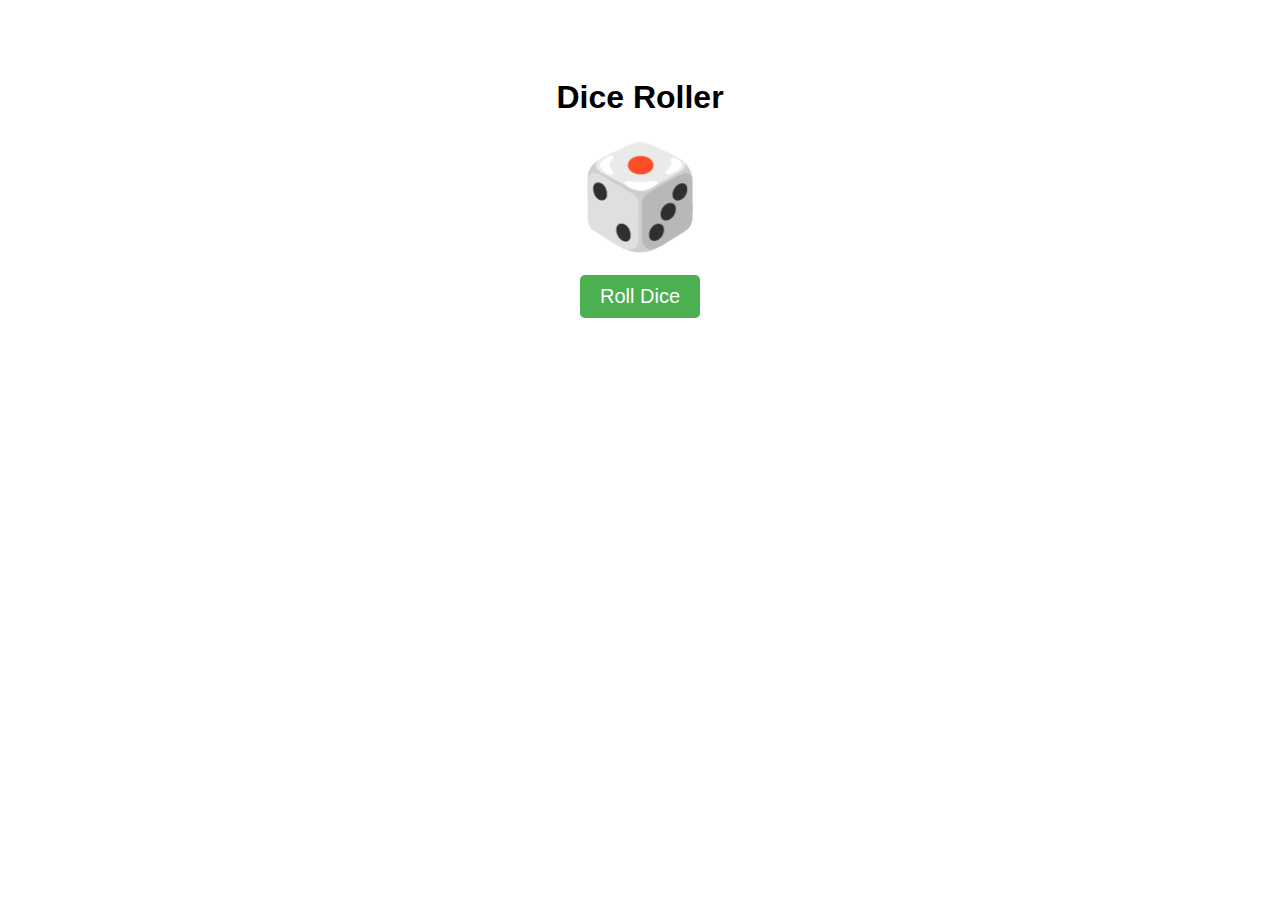
<file: index.html>
<!DOCTYPE html>
<html lang="en">
<head>
    <meta charset="UTF-8">
    <meta name="viewport" content="width=device-width, initial-scale=1.0">
    <title>Dice Roller</title>
    <link rel="stylesheet" href="/static/style.css">
</head>
<body>
    <h1>Dice Roller</h1>
    <div class="dice" id="dice">🎲</div>
    <button class="roll-button" id="roll-button">Roll Dice</button>

    <script src="/static/script.js"></script>
</body>
</html>
</file>
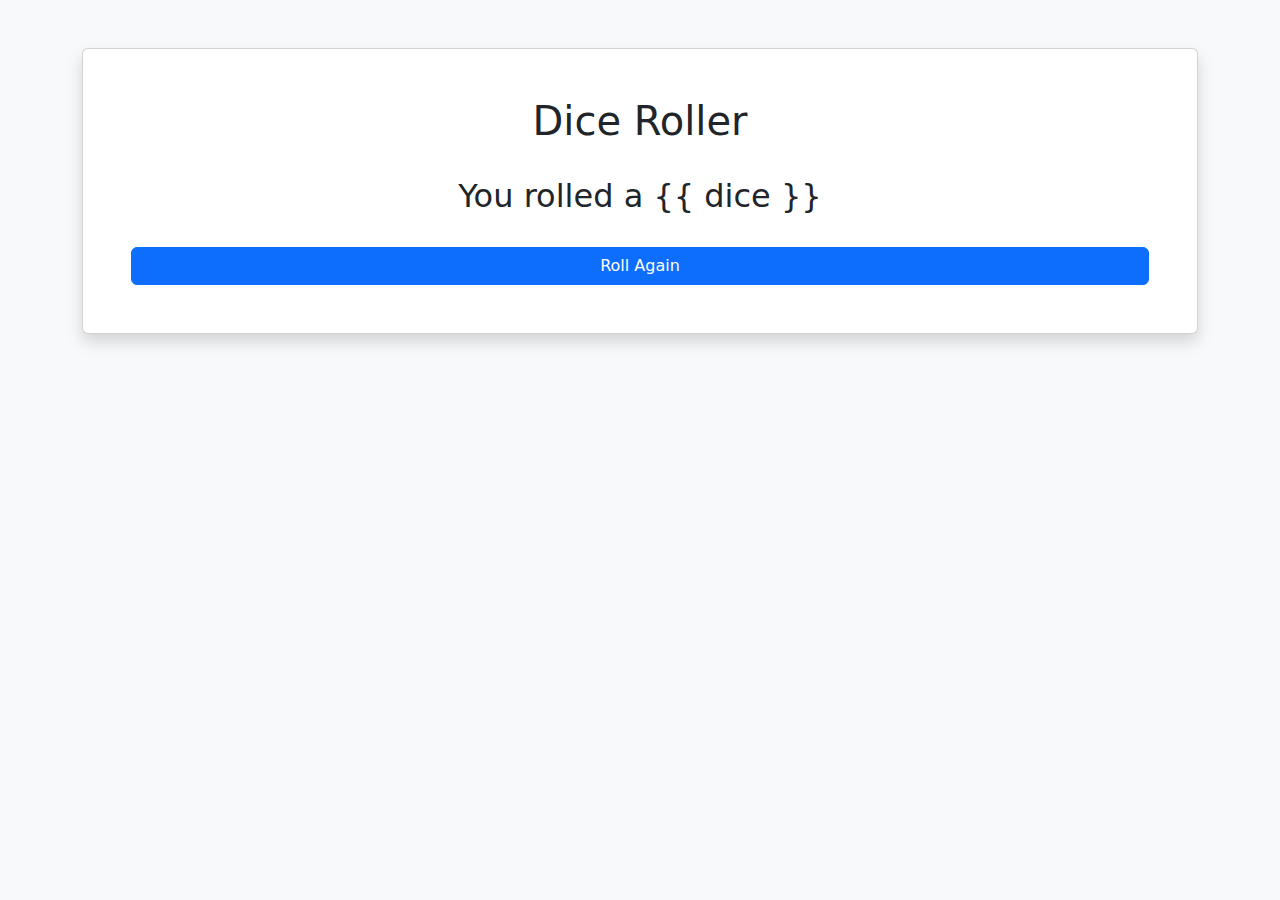
<file: static/index.html>
<!DOCTYPE html>
<html lang="en">
<head>
    <meta charset="UTF-8">
    <title>Dice Roller</title>
    <link href="https://cdn.jsdelivr.net/npm/bootstrap@5.3.0/dist/css/bootstrap.min.css" rel="stylesheet">
</head>
<body class="bg-light text-center">
<div class="container mt-5">
    <div class="card shadow p-5">
        <h1>Dice Roller</h1>
        <h2 class="mt-4">You rolled a {{ dice }}</h2>
        <a href="/" class="btn btn-primary mt-4">Roll Again</a>
    </div>
</div>
</body>
</html>
</file>
<file: static/style.css>
body {
    font-family: Arial, sans-serif;
    text-align: center;
    padding: 50px;
}

.dice {
    font-size: 100px;
    margin: 20px;
}

.roll-button {
    padding: 10px 20px;
    font-size: 20px;
    cursor: pointer;
    background-color: #4CAF50;
    color: white;
    border: none;
    border-radius: 5px;
}

.roll-button:hover {
    background-color: #45a049;
}
</file>
